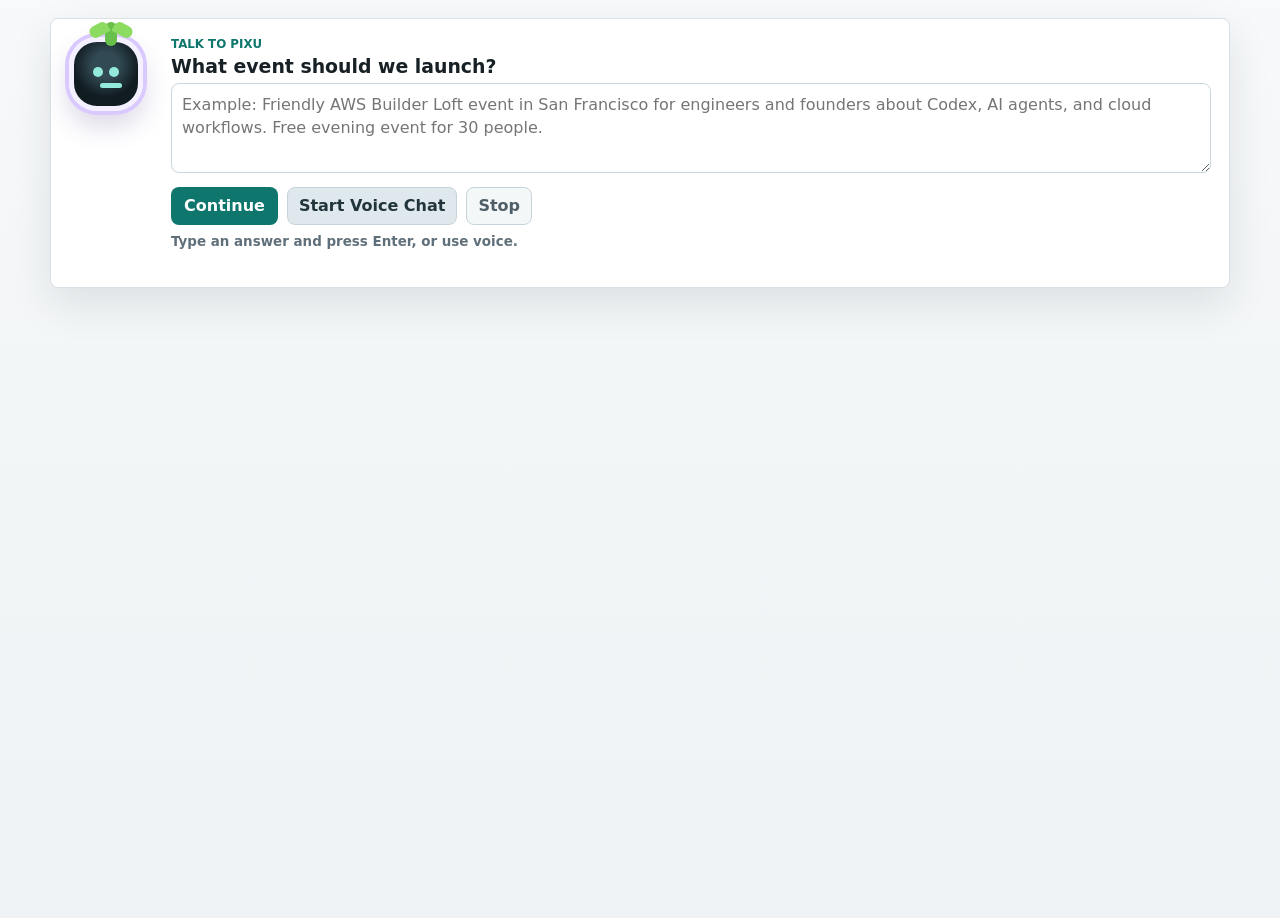
<file: index.html>
<!doctype html>
<html lang="en">
  <head>
    <meta charset="utf-8" />
    <meta name="viewport" content="width=device-width, initial-scale=1" />
    <title>Event Launch Agent</title>
    <link rel="stylesheet" href="styles.css" />
  </head>
  <body>
    <section class="assistant-intake prompt-first" aria-label="AI intake prompt">
      <div class="assistant-face" aria-hidden="true">
        <span class="face-eye"></span>
        <span class="face-eye"></span>
        <span id="voiceMouth" class="face-mouth"></span>
        <span class="face-sprout"></span>
      </div>
      <div class="assistant-body">
        <p class="eyebrow">Talk to Pixu</p>
        <h3 id="promptQuestion">What event should we launch?</h3>
        <textarea
          id="briefPrompt"
          rows="3"
          placeholder="Example: Friendly AWS Builder Loft event in San Francisco for engineers and founders about Codex, AI agents, and cloud workflows. Free evening event for 30 people."
        ></textarea>
        <div class="assistant-actions">
          <button id="analyzeBrief" class="primary-action" type="button">Continue</button>
          <button id="listenBrief" class="secondary-action" type="button">Start Voice Chat</button>
          <button id="stopVoice" class="secondary-action ghost" type="button">Stop</button>
        </div>
        <div id="voiceStatus" class="voice-status">Type an answer and press Enter, or use voice.</div>
        <div id="assistantReply" class="assistant-reply"></div>
        <div id="conversationLog" class="conversation-log"></div>
        <div id="followupQuestions" class="followups"></div>
      </div>
    </section>

    <div class="app-shell">
      <aside class="sidebar" aria-label="Event questionnaire">
        <div class="brand-block">
          <p class="eyebrow">Event planner</p>
          <h1>Event Launch Agent</h1>
          <p>Describe an event idea, then get a launch plan.</p>
        </div>

        <details class="advanced-details">
          <summary>Advanced details</summary>
          <form id="profileForm" class="profile-form">
            <label>
              Organizer type
              <select id="organizerType"></select>
            </label>

            <label>
              Venue type
              <select id="venueType"></select>
            </label>

            <label>
              City
              <input id="city" type="text" value="San Francisco" />
            </label>

            <fieldset>
              <legend>Domain</legend>
              <div id="domainOptions" class="check-grid"></div>
            </fieldset>

            <label>
              Goal
              <select id="goal"></select>
            </label>

            <fieldset>
              <legend>Target audience</legend>
              <div id="audienceOptions" class="check-grid"></div>
            </fieldset>

            <div class="two-col">
              <label>
                Budget
                <select id="budget"></select>
              </label>

              <label>
                Duration
                <select id="duration"></select>
              </label>
            </div>

            <label>
              Platform
              <select id="platform"></select>
            </label>

            <label>
              Tone
              <select id="tone"></select>
            </label>

            <label>
              Expected attendance
              <input id="expectedAttendance" type="number" min="1" value="30" />
            </label>

            <label>
              Organizer name
              <input id="organizerName" type="text" value="AMS CG / AWS Builder Community" />
            </label>

            <label>
              Address
              <input id="address" type="text" value="San Francisco, CA" />
            </label>

            <label>
              Timezone
              <input id="timezone" type="text" value="America/Los_Angeles" />
            </label>

            <button class="primary-action" type="submit">Update Plan</button>
          </form>
        </details>
      </aside>

      <main class="workspace">
        <header class="topbar">
          <div>
            <p class="eyebrow">Selected idea</p>
            <h2 id="selectedTitle">Build with AI Agents: Codex, AWS & Practical Workflows</h2>
          </div>
        </header>

        <nav class="tabs" aria-label="Main tabs">
          <button class="tab active" data-tab="recommendations">Ideas</button>
          <button class="tab" data-tab="package">Plan</button>
          <button class="tab" data-tab="posts">Posts</button>
          <button class="tab" data-tab="payloads">Drafts</button>
          <button class="tab" data-tab="pitch">Pitch</button>
        </nav>

        <section id="recommendations" class="tab-panel active">
          <div class="section-head">
            <div>
              <p class="eyebrow">Pick one</p>
              <h3>Event ideas</h3>
            </div>
            <label class="select-event">
              Select event
              <select id="eventSelector"></select>
            </label>
          </div>
          <h4>Best ideas</h4>
          <div id="currentTable" class="table-wrap"></div>
          <h4>More formats</h4>
          <div id="evergreenTable" class="table-wrap"></div>
        </section>

        <section id="package" class="tab-panel">
          <div id="packageView"></div>
        </section>

        <section id="posts" class="tab-panel">
          <h3>1-month launch plan</h3>
          <div id="monthlyLaunchPlan" class="launch-plan"></div>
          <div class="dual-grid">
            <div>
              <h3>Standard launch timeline</h3>
              <div id="standardCalendar" class="timeline"></div>
            </div>
            <div>
              <h3>Urgent compressed timeline</h3>
              <div id="urgentCalendar" class="timeline"></div>
            </div>
          </div>
          <h3>Social posts and reminders</h3>
          <div id="postsView" class="copy-grid"></div>
        </section>

        <section id="payloads" class="tab-panel">
          <div class="notice warning">
            Draft payloads only. Nothing is published from this demo.
          </div>
          <h3>Drafts</h3>
          <div id="payloadView" class="payload-stack"></div>
        </section>

        <section id="pitch" class="tab-panel">
          <div id="pitchView"></div>
        </section>
      </main>
    </div>

    <script src="main.js"></script>
  </body>
</html>
</file>
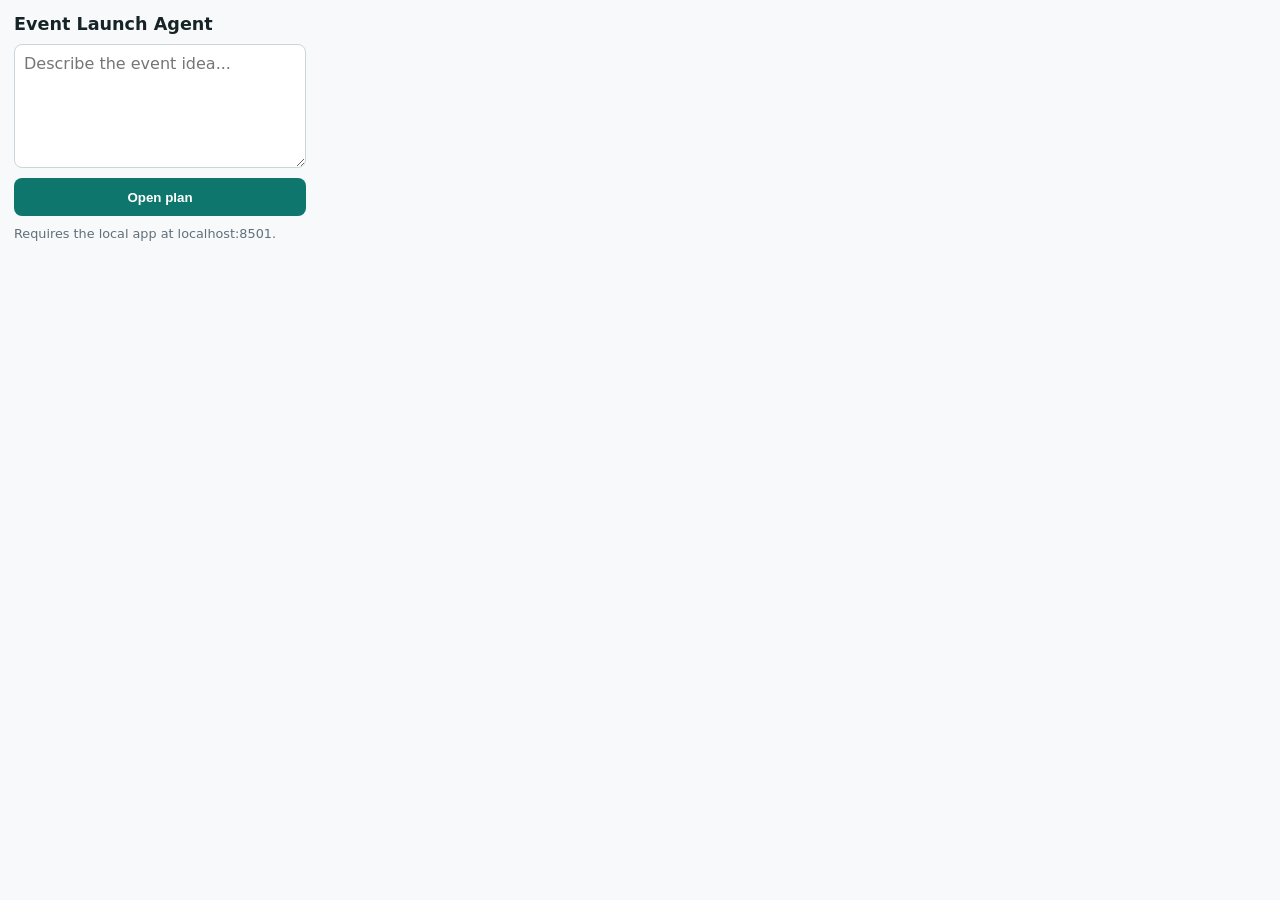
<file: extension/popup.html>
<!doctype html>
<html lang="en">
  <head>
    <meta charset="utf-8" />
    <meta name="viewport" content="width=device-width, initial-scale=1" />
    <title>Event Launch Agent</title>
    <link rel="stylesheet" href="popup.css" />
  </head>
  <body>
    <main>
      <h1>Event Launch Agent</h1>
      <textarea id="brief" rows="5" placeholder="Describe the event idea..."></textarea>
      <button id="openApp" type="button">Open plan</button>
      <p>Requires the local app at localhost:8501.</p>
    </main>
    <script src="popup.js"></script>
  </body>
</html>
</file>
<file: styles.css>
:root {
  color-scheme: light;
  --bg: #eef2f4;
  --panel: #ffffff;
  --panel-soft: #f8fafb;
  --ink: #162025;
  --muted: #60707a;
  --line: #d8e0e5;
  --accent: #0f766e;
  --accent-strong: #0b5f59;
  --blue: #2f5e9e;
  --amber: #a46316;
  --danger-soft: #fff7ed;
  --shadow: 0 16px 42px rgba(29, 43, 52, 0.11);
  font-family:
    Inter, ui-sans-serif, system-ui, -apple-system, BlinkMacSystemFont, "Segoe UI", sans-serif;
}

* {
  box-sizing: border-box;
}

body {
  margin: 0;
  min-height: 100vh;
  color: var(--ink);
  background: linear-gradient(180deg, #f7f9fa 0%, var(--bg) 100%);
}

body.question-mode .app-shell {
  display: none;
}

body.report-mode .assistant-intake.prompt-first {
  max-width: 1180px;
  margin-bottom: 8px;
}

button,
input,
select,
textarea {
  font: inherit;
}

.app-shell {
  display: grid;
  grid-template-columns: minmax(300px, 360px) minmax(0, 1fr);
  min-height: 100vh;
}

.sidebar {
  position: sticky;
  top: 0;
  height: 100vh;
  overflow: auto;
  padding: 22px;
  color: #f8fbfb;
  background: #172427;
  border-right: 1px solid rgba(255, 255, 255, 0.08);
}

.brand-block {
  margin-bottom: 22px;
  padding-bottom: 18px;
  border-bottom: 1px solid rgba(255, 255, 255, 0.16);
}

.brand-block h1 {
  margin: 4px 0 8px;
  font-size: 1.7rem;
  line-height: 1.1;
  letter-spacing: 0;
}

.brand-block p:last-child {
  margin: 0;
  color: #c6d2d5;
  line-height: 1.45;
}

.eyebrow {
  margin: 0;
  color: var(--accent);
  font-size: 0.74rem;
  font-weight: 800;
  letter-spacing: 0;
  text-transform: uppercase;
}

.sidebar .eyebrow {
  color: #77d4c5;
}

.profile-form {
  margin-top: 14px;
  display: grid;
  gap: 14px;
}

.advanced-details {
  padding: 12px 0 0;
  border-top: 1px solid rgba(255, 255, 255, 0.16);
}

.advanced-details summary {
  cursor: pointer;
  color: #dce6e8;
  font-weight: 800;
}

label,
fieldset {
  display: grid;
  gap: 6px;
  margin: 0;
  color: inherit;
  font-size: 0.84rem;
  font-weight: 700;
}

fieldset {
  padding: 0;
  border: 0;
}

legend {
  padding: 0 0 7px;
}

input,
select,
textarea {
  width: 100%;
  min-height: 38px;
  padding: 9px 10px;
  color: #162025;
  background: #ffffff;
  border: 1px solid #cbd6dc;
  border-radius: 8px;
}

input:focus,
select:focus,
textarea:focus,
button:focus-visible {
  outline: 3px solid rgba(20, 184, 166, 0.35);
  outline-offset: 1px;
}

textarea {
  resize: vertical;
  line-height: 1.45;
}

.two-col {
  display: grid;
  grid-template-columns: 1fr 1fr;
  gap: 10px;
}

.check-grid {
  display: grid;
  grid-template-columns: 1fr 1fr;
  gap: 7px;
}

.check-item {
  display: flex;
  align-items: center;
  gap: 7px;
  min-height: 32px;
  padding: 7px;
  color: #dce6e8;
  background: rgba(255, 255, 255, 0.07);
  border: 1px solid rgba(255, 255, 255, 0.12);
  border-radius: 8px;
  font-size: 0.78rem;
  font-weight: 650;
}

.check-item input {
  width: 15px;
  min-height: auto;
  margin: 0;
}

.primary-action,
.tab,
.copy-button,
.secondary-action,
.followup-chip {
  border: 0;
  cursor: pointer;
  border-radius: 8px;
}

.primary-action {
  min-height: 44px;
  margin-top: 4px;
  color: #ffffff;
  background: var(--accent);
  font-weight: 800;
}

.primary-action:hover {
  background: var(--accent-strong);
}

.secondary-action {
  min-height: 38px;
  padding: 8px 11px;
  color: #20343a;
  background: #dfe9ed;
  border: 1px solid #c6d4da;
  font-weight: 800;
}

.secondary-action:hover {
  background: #d3e0e5;
}

.secondary-action.ghost {
  color: #4e5f67;
  background: #f4f7f8;
}

.workspace {
  min-width: 0;
  padding: 24px;
}

.topbar {
  display: flex;
  align-items: flex-start;
  justify-content: space-between;
  gap: 20px;
  margin-bottom: 16px;
}

.topbar h2 {
  margin: 4px 0 0;
  font-size: clamp(1.55rem, 2.4vw, 2.35rem);
  line-height: 1.08;
  letter-spacing: 0;
}

.tag,
.pill {
  display: inline-flex;
  align-items: center;
  min-height: 28px;
  padding: 5px 9px;
  color: #29424a;
  background: #e8f3f1;
  border: 1px solid #cae3de;
  border-radius: 999px;
  font-size: 0.76rem;
  font-weight: 800;
}

.assistant-intake {
  display: grid;
  grid-template-columns: 86px minmax(0, 1fr);
  gap: 16px;
  margin-bottom: 16px;
  padding: 18px;
  background: #ffffff;
  border: 1px solid var(--line);
  border-radius: 8px;
  box-shadow: var(--shadow);
}

.assistant-intake.prompt-first {
  max-width: 1180px;
  margin: 18px auto 14px;
}

.assistant-face {
  position: relative;
  display: grid;
  grid-template-columns: 1fr 1fr;
  align-items: center;
  justify-items: center;
  width: 74px;
  height: 74px;
  padding: 18px 16px 22px;
  background: radial-gradient(circle at 50% 36%, #324a54 0 25%, #111c21 62%);
  border: 5px solid #f4f0ff;
  border-radius: 28px;
  box-shadow:
    0 0 0 4px #d9c9ff,
    0 14px 28px rgba(64, 40, 124, 0.2);
}

.face-eye {
  width: 10px;
  height: 10px;
  background: #93eadb;
  border-radius: 50%;
}

.face-mouth {
  position: absolute;
  left: 26px;
  bottom: 18px;
  width: 22px;
  height: 5px;
  background: #93eadb;
  border-radius: 999px;
  transform-origin: center;
}

.face-sprout {
  position: absolute;
  top: -20px;
  left: 31px;
  width: 12px;
  height: 24px;
  background: #68bf4a;
  border-radius: 999px;
}

.face-sprout::before,
.face-sprout::after {
  content: "";
  position: absolute;
  top: 2px;
  width: 20px;
  height: 12px;
  background: #8edb62;
  border-radius: 20px 20px 4px 20px;
}

.face-sprout::before {
  right: 8px;
  transform: rotate(-28deg);
}

.face-sprout::after {
  left: 8px;
  transform: rotate(28deg) scaleX(-1);
}

.assistant-face.speaking .face-mouth {
  animation: talk 0.26s infinite alternate;
}

@keyframes talk {
  from {
    height: 5px;
    transform: scaleX(0.9);
  }
  to {
    height: 14px;
    transform: scaleX(1.08);
  }
}

.assistant-body h3 {
  margin: 4px 0 6px;
  font-size: 1.18rem;
}

.assistant-hint {
  margin: 0 0 12px;
  color: var(--muted);
  line-height: 1.45;
}

.assistant-actions {
  display: flex;
  flex-wrap: wrap;
  gap: 9px;
  margin-top: 10px;
}

.assistant-actions .primary-action {
  min-height: 38px;
  margin-top: 0;
  padding: 8px 13px;
}

.voice-status {
  margin-top: 9px;
  color: var(--muted);
  font-size: 0.84rem;
  font-weight: 650;
}

.assistant-reply {
  display: none;
  margin-top: 12px;
  padding: 12px 14px;
  color: #20343a;
  background: #eef8f6;
  border: 1px solid #c7e4df;
  border-radius: 8px;
  line-height: 1.48;
}

.assistant-reply.active {
  display: block;
}

.conversation-log {
  display: grid;
  gap: 6px;
  margin-top: 10px;
}

.conversation-turn {
  padding: 8px 10px;
  color: #3a4a51;
  background: #f5f8f9;
  border: 1px solid #dce5ea;
  border-radius: 8px;
  font-size: 0.86rem;
  line-height: 1.4;
}

.followups {
  display: flex;
  flex-wrap: wrap;
  gap: 8px;
  margin-top: 10px;
}

.followup-chip {
  min-height: 34px;
  padding: 7px 10px;
  color: #20343a;
  background: #fff7ed;
  border: 1px solid #fed7aa;
  font-weight: 800;
}

.tabs {
  display: flex;
  flex-wrap: wrap;
  gap: 8px;
  margin: 0 0 16px;
  padding-bottom: 2px;
}

.tab {
  min-height: 38px;
  padding: 8px 12px;
  color: #3c4b52;
  background: #dde6eb;
  font-weight: 800;
}

.tab.active {
  color: #ffffff;
  background: #24383e;
}

.tab-panel {
  display: none;
  padding: 22px;
  background: var(--panel);
  border: 1px solid var(--line);
  border-radius: 8px;
  box-shadow: var(--shadow);
}

.tab-panel.active {
  display: block;
}

.section-head {
  display: flex;
  align-items: end;
  justify-content: space-between;
  gap: 18px;
  margin-bottom: 12px;
}

h3,
h4 {
  margin: 18px 0 10px;
  letter-spacing: 0;
}

.section-head h3,
.package-title {
  margin: 4px 0 0;
  font-size: 1.45rem;
}

.select-event {
  min-width: min(460px, 100%);
  color: var(--muted);
}

.info-line,
.notice {
  margin: 10px 0 14px;
  padding: 12px 14px;
  color: #23464c;
  background: #edf8f6;
  border: 1px solid #cae6df;
  border-radius: 8px;
  font-weight: 650;
}

.notice.warning {
  color: #68400d;
  background: var(--danger-soft);
  border-color: #fed7aa;
}

.tab-panel details {
  margin-bottom: 16px;
  padding: 12px 14px;
  background: var(--panel-soft);
  border: 1px solid var(--line);
  border-radius: 8px;
}

.tab-panel summary {
  cursor: pointer;
  font-weight: 800;
}

.tag-list {
  display: flex;
  flex-wrap: wrap;
  gap: 7px;
  margin-top: 12px;
}

.table-wrap {
  overflow: auto;
  border: 1px solid var(--line);
  border-radius: 8px;
}

table {
  width: 100%;
  min-width: 1040px;
  border-collapse: collapse;
  font-size: 0.84rem;
}

th,
td {
  padding: 10px 11px;
  text-align: left;
  vertical-align: top;
  border-bottom: 1px solid var(--line);
}

th {
  position: sticky;
  top: 0;
  z-index: 1;
  color: #263940;
  background: #eef3f5;
  font-size: 0.76rem;
  text-transform: uppercase;
}

tr:last-child td {
  border-bottom: 0;
}

.score {
  color: #ffffff;
  background: var(--blue);
  border-radius: 999px;
  display: inline-flex;
  min-width: 36px;
  justify-content: center;
  padding: 3px 8px;
  font-weight: 800;
}

.package-grid,
.dual-grid {
  display: grid;
  grid-template-columns: repeat(2, minmax(0, 1fr));
  gap: 16px;
}

.panel {
  padding: 16px;
  background: var(--panel-soft);
  border: 1px solid var(--line);
  border-radius: 8px;
}

.panel h4 {
  margin-top: 0;
}

.clean-list {
  margin: 0;
  padding-left: 18px;
}

.clean-list li {
  margin-bottom: 8px;
}

.research-panel {
  grid-column: 1 / -1;
}

.research-live,
.research-fallback {
  border-radius: 8px;
  font-size: 0.9rem;
  margin: 8px 0 14px;
  padding: 10px 12px;
}

.research-live {
  background: rgba(20, 184, 166, 0.12);
  color: #0f766e;
}

.research-fallback {
  background: rgba(245, 158, 11, 0.14);
  color: #92400e;
}

.research-section {
  border-top: 1px solid rgba(15, 23, 42, 0.1);
  padding-top: 12px;
}

.research-section + .research-section {
  margin-top: 12px;
}

.research-section h5 {
  font-size: 0.95rem;
  margin: 0 0 4px;
}

.research-query {
  color: var(--muted);
  font-size: 0.82rem;
  margin: 0 0 8px;
}

.research-source {
  color: var(--accent-strong);
  font-size: 0.82rem;
  font-weight: 800;
  margin: 0 0 4px;
}

.research-section a {
  color: var(--accent);
  font-weight: 700;
}

.prompt-box,
.json-block,
pre {
  overflow: auto;
  margin: 0;
  padding: 13px;
  color: #e9f2f1;
  background: #132124;
  border-radius: 8px;
  white-space: pre-wrap;
}

.timeline {
  display: grid;
  gap: 8px;
}

.timeline-item {
  display: grid;
  grid-template-columns: 132px 1fr;
  gap: 10px;
  padding: 10px 12px;
  background: var(--panel-soft);
  border: 1px solid var(--line);
  border-radius: 8px;
}

.timeline-item strong {
  color: var(--accent-strong);
}

.launch-plan {
  display: grid;
  gap: 10px;
  margin-bottom: 22px;
}

.launch-plan-item {
  display: grid;
  grid-template-columns: minmax(150px, 0.32fr) 1fr;
  gap: 14px;
  padding: 14px;
  background: var(--panel-soft);
  border: 1px solid var(--line);
  border-radius: 8px;
}

.launch-plan-meta {
  display: grid;
  align-content: start;
  gap: 6px;
  color: var(--muted);
  font-size: 0.86rem;
}

.launch-plan-meta strong {
  color: var(--accent-strong);
  font-size: 0.98rem;
}

.launch-plan-item h4 {
  margin: 0 0 6px;
}

.launch-plan-item p {
  margin: 0;
  white-space: pre-wrap;
  line-height: 1.5;
}

.copy-grid,
.payload-stack {
  display: grid;
  gap: 12px;
}

.copy-item {
  display: grid;
  gap: 10px;
  padding: 14px;
  background: var(--panel-soft);
  border: 1px solid var(--line);
  border-radius: 8px;
}

.copy-head {
  display: flex;
  align-items: center;
  justify-content: space-between;
  gap: 10px;
}

.copy-head h4 {
  margin: 0;
}

.copy-button {
  min-height: 32px;
  padding: 6px 10px;
  color: #ffffff;
  background: var(--blue);
  font-weight: 800;
}

.copy-item p {
  margin: 0;
  white-space: pre-wrap;
  line-height: 1.5;
}

.pitch-grid {
  display: grid;
  grid-template-columns: repeat(2, minmax(0, 1fr));
  gap: 12px;
}

.pitch-lead {
  padding: 16px;
  color: #ffffff;
  background: #24383e;
  border-radius: 8px;
  line-height: 1.55;
}

@media (max-width: 980px) {
  .app-shell {
    grid-template-columns: 1fr;
  }

  .sidebar {
    position: relative;
    height: auto;
  }

  .topbar,
  .section-head {
    align-items: stretch;
    flex-direction: column;
  }

  .assistant-intake,
  .package-grid,
  .dual-grid,
  .pitch-grid {
    grid-template-columns: 1fr;
  }

  .assistant-face {
    width: 64px;
    height: 64px;
  }
}

@media (max-width: 560px) {
  .workspace,
  .sidebar {
    padding: 16px;
  }

  .tab-panel {
    padding: 16px;
  }

  .check-grid,
  .two-col {
    grid-template-columns: 1fr;
  }

  .timeline-item {
    grid-template-columns: 1fr;
  }

  .launch-plan-item {
    grid-template-columns: 1fr;
  }
}
</file>
<file: extension/popup.css>
body {
  width: 320px;
  margin: 0;
  color: #172427;
  background: #f7f9fa;
  font-family: Inter, system-ui, -apple-system, BlinkMacSystemFont, "Segoe UI", sans-serif;
}

main {
  display: grid;
  gap: 10px;
  padding: 14px;
}

h1 {
  margin: 0;
  font-size: 1.1rem;
}

textarea {
  resize: vertical;
  min-height: 104px;
  padding: 9px;
  border: 1px solid #cbd6dc;
  border-radius: 8px;
  font: inherit;
}

button {
  min-height: 38px;
  color: white;
  background: #0f766e;
  border: 0;
  border-radius: 8px;
  font-weight: 800;
  cursor: pointer;
}

p {
  margin: 0;
  color: #60707a;
  font-size: 0.8rem;
}
</file>
